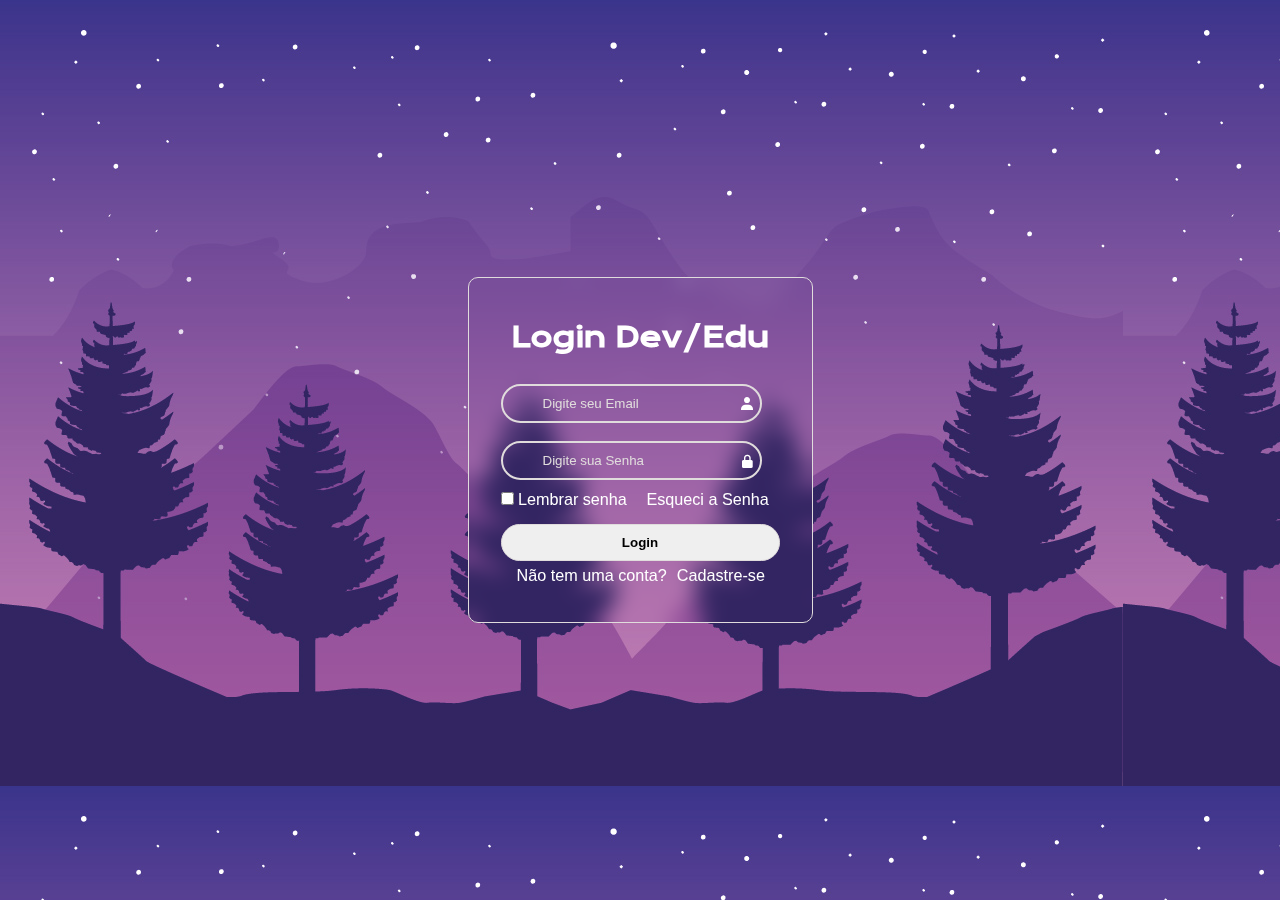
<file: INDEX.HTML>
<!DOCTYPE html>
<html lang="pt-br">
<head>
    <meta charset="UTF-8">
    <meta name="viewport" content="width=device-width, initial-scale=1.0">
    <title>Document</title>
    <link href='https://unpkg.com/boxicons@2.1.4/css/boxicons.min.css'
rel='stylesheet'> 
<link rel="stylesheet" href="style.css">
</head>
<body>
    <div class="container">
        <h1>Login Dev/Edu</h1>
    <section>
        <div class="input-box">
        <input type="email" placeholder="Digite seu Email">
        <i class="bx bxs-user"></i>
        </div>
        <br>
        <div class="input-box">
            <input type="password" placeholder="Digite sua Senha">
            <i class="bx bxs-lock-alt"></i>
        </div>
    </section>
        <div class="caixa1">
            <input type="checkbox"> Lembrar senha
            <a href="#">Esqueci a Senha</a>
        </div>
        <div class="btn">
            <button onclick="btnLogin"><b>Login</b></button>
        </div>
        <div class="caixa2">
            <p>Não tem uma conta?</p>
            <a href="validacaoF.html">Cadastre-se</a>
        </div>
</body>
</html>
</file>
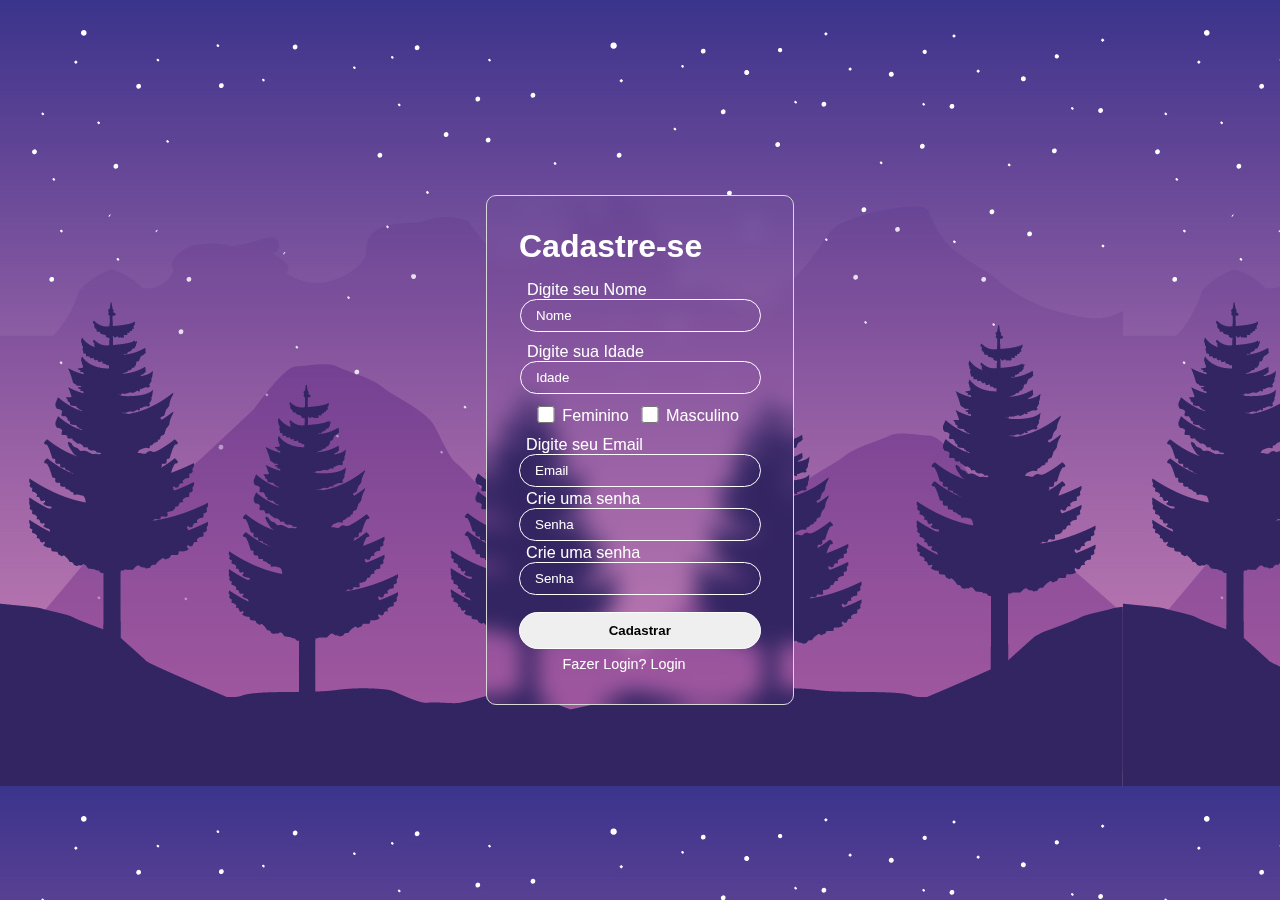
<file: validacaoF.html>
<!DOCTYPE html>
<html lang="pt-br">
<head>
    <meta charset="UTF-8">
    <meta name="viewport" content="width=device-width, initial-scale=1.0">
    <title>Document</title>
    <link rel="stylesheet" href="validacaoF.css">
</head>
<body>
    <main>
        <h1>Cadastre-se</h1>
        <div class="nom-id">
            <label for="Nome">Digite seu Nome</label>
  
                 <input type="text" class="nome" placeholder="Nome">

            <label for="idade">Digite sua Idade</label>
                 <input type="number" class="idade" placeholder="Idade">

                <div class="sexo">

            <input type="checkbox" name="feminino" id="sex-femi"> <p>Feminino</p>
            <input type="checkbox" name="masculino" id="sex-masc"> Masculino
               </div>
            </div>

            <label for="email-form">Digite seu Email</label>
                 <input type="email" class="email-form" placeholder="Email">
               
            <label for="senha1">Crie uma senha</label>
                 <input type="password" class="senha1" placeholder="Senha">

                 <label for="senha2">Crie uma senha</label>
                 <input type="password" class="senha2" placeholder="Senha">
            <button class="btn-cadastrar" onclick="cadastrar"><b>Cadastrar</b></button>

            <div class="caixa3">
                <p>Fazer Login? <a href="INDEX.HTML">Login</a></p>
            </div>



    </main>
</body>
</html>
</file>
<file: style.css>
@import url('https://fonts.googleapis.com/css2?family=Emblema+One&family=Krona+One&family=Oswald:wght@200..700&display=swap');

*{
    margin: 0;
    padding: 0;
    box-sizing: border-box;

}
body{
justify-content: center;
align-items: center;
display: flex;
min-height: 100vh;
background: url(src/img/img.jpg);
}

.container{
    backdrop-filter: blur(10px);
    border: 1px solid #e0dcdc;
    border-radius: 10px;
    justify-content: center;
    padding: 2rem;
    
}
.container h1{
    color: #fff;
    padding: 10px 10px 30px 10px;
    font-family: "Krona One", serif;
    font-size: 3vh;
}
section {
.input-box{
    position: relative;
}
}
.input-box input{
    padding: 10px 40px;
    background-color: transparent;
    border: 2px solid #e0dcdc;
    border-radius: 20px;
    color: #fff;
    
}
.input-box i{
    position: absolute; 
    right: 25px;
    top: 50%; 
    transform: translateY(-50%); 
    color: #fff;
    pointer-events: none;
  
}
input::placeholder{
    color: #e0dcdc;
    text-align: left;
}
.caixa1{
    padding: 10px 0px 15px 0px;
}
.caixa1 {
    color: #fff;
    font-family: Arial, Helvetica, sans-serif;
    font-size: 1.8vh;
}
.caixa1 a{
color: #fff;
padding: 0px 0px 0px 15px;
text-decoration: none;
}
.caixa1 a:hover{
    text-decoration: underline;
}

.btn button{
    padding: 10px 40px;
    width: 100%;
    border-radius:20px;
    border: 1px solid #e0dcdc;
    font-family: Arial, Helvetica, sans-serif;
    text-transform: none;
}
.btn button:hover{
   background-color: transparent;
   text-transform: none;
   color: #e0dcdc;
   text-decoration: underline;
   transition: 0.6s;
   border: 1px solid #e0dcdc;
   padding: 10px 40px;
}
.caixa2{
    padding-top: 10px;
    padding: 5px 0px;
    font-size: 1.8vh;
    margin-left: 16px;
    text-align: center;
    display: flex;
    color: #fff;
    font-family: Arial, Helvetica, sans-serif;
}
.caixa2 a{
   
    text-decoration: none;
    color: #fff;
    padding: 0px 0px 0px 10px;
}
.caixa2 a:hover{
    text-decoration: underline;
}
</file>
<file: validacaoF.css>
*{
    padding: 0;
    margin: 0;
}
body{
    justify-content: center;
    align-items: center;
    display: flex;
    min-height: 100vh;
    background-image: url(src/img/img.jpg);
 
}
main{
    border: 1px solid #d8d8d8;
    border-radius: 10px;
    justify-content: center;
    padding: 2rem;
    padding-right: 4rem;
    backdrop-filter: blur(10px);
}
h1{
    font-family: Arial, Helvetica, sans-serif;
    color: #fff;
    padding-bottom: 15px;
}
.nom-id{
    justify-content: center;
    margin-left: 1px;
}
.nom-id .nome{
    margin-bottom: 10px;
}
label{
    color: #fff;
    font-family: Arial, Helvetica, sans-serif;
    font-size: 1.8vh;
    margin-left: 7px;

}
input {
    width: 100%; 
    display: block; 
    padding: 8px 15px; 
    border: 1px solid #fff;
    border-radius: 20px;
    background-color: transparent;
    color: #fff;
    margin-bottom: 2px;
}
input::placeholder{
    color: #fff;
}
.sexo{

    width: 100%;
    display: flex;
    padding: 10px;
    margin-left: px;
    color: #fff;
    font-size: 1.8vh;
    font-family: Arial, Helvetica, sans-serif;
}
#sex-masc{
    margin-left: 5px;
}

button{
    margin-top: 15px;
    width: 115%;
    padding: 10px 50px;
    border: 1px solid #fff;
    border-radius: 20px;
}
button:hover{
    background-color: transparent;
    transition: 0.6s;
    color: #fff;
}
.caixa3{
    width: 100%;
    text-align: center;
    color: #fff;
    font-family: Arial, Helvetica, sans-serif;
    font-size: 1.6vh;
    margin-top: 7px;
}
.caixa3 a{
    text-decoration: none;
    color: #fff;
}
.caixa3 a:hover{
    text-decoration: underline;
}
</file>
